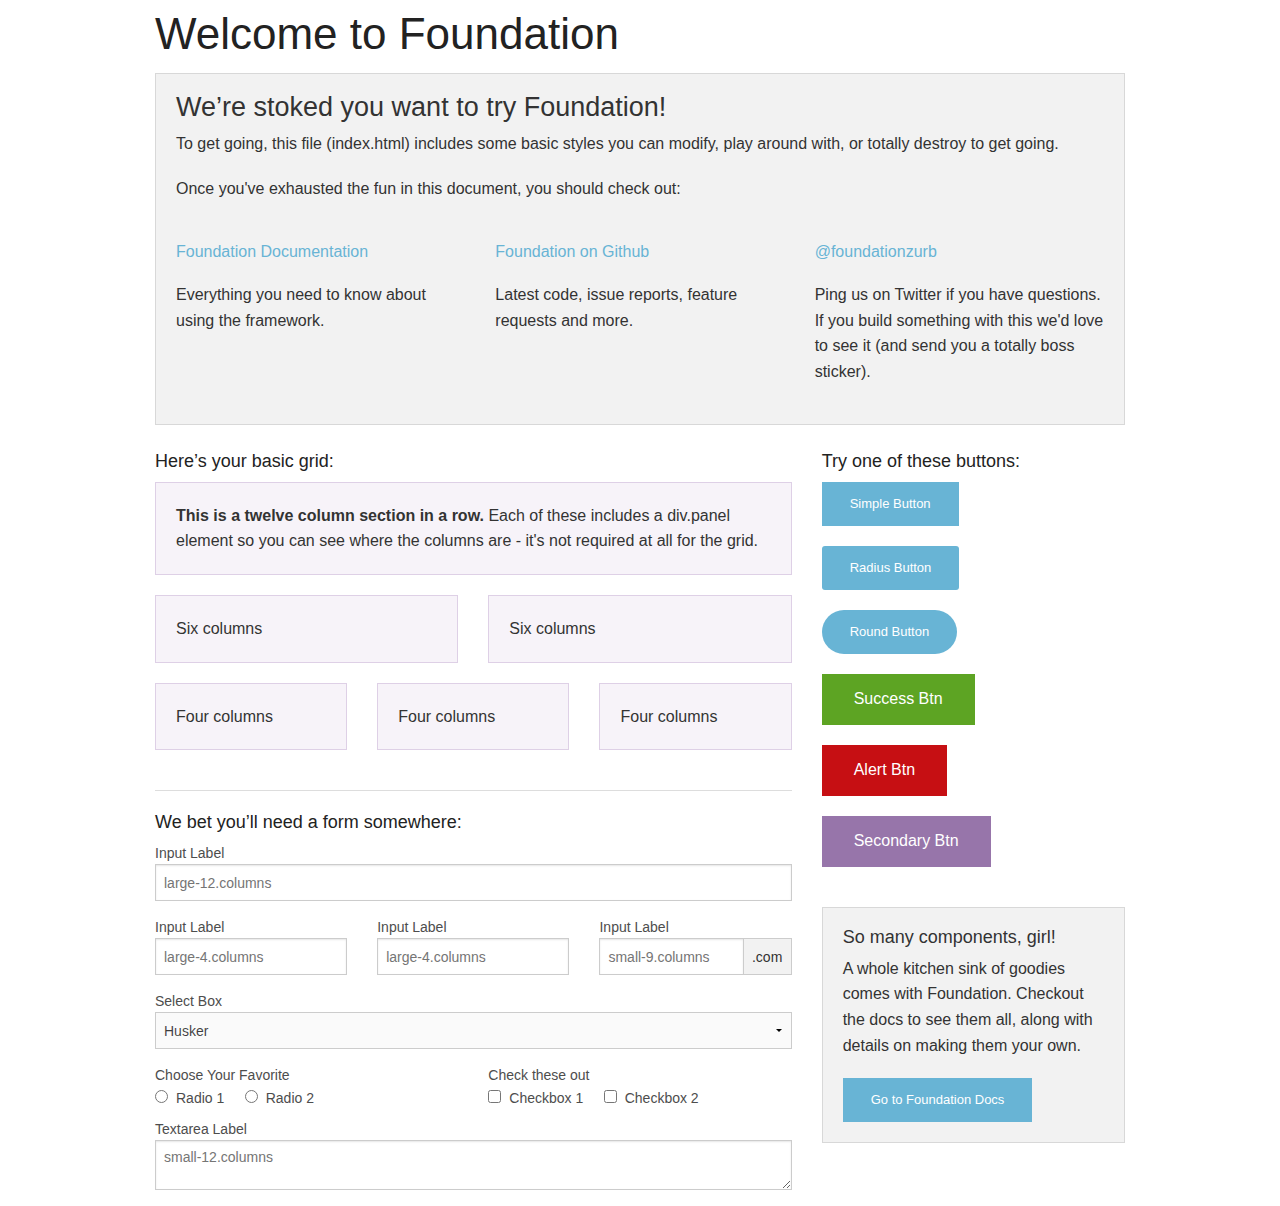
<file: foundation/index.html>
<!doctype html>
<html class="no-js" lang="en">
  <head>
    <meta charset="utf-8" />
    <meta name="viewport" content="width=device-width, initial-scale=1.0" />
    <title>Foundation | Welcome</title>
    <link rel="stylesheet" href="css/foundation.css" />
    <script src="js/vendor/modernizr.js"></script>
  </head>
  <body>
    
    <div class="row">
      <div class="large-12 columns">
        <h1>Welcome to Foundation</h1>
      </div>
    </div>
    
    <div class="row">
      <div class="large-12 columns">
      	<div class="panel">
	        <h3>We&rsquo;re stoked you want to try Foundation! </h3>
	        <p>To get going, this file (index.html) includes some basic styles you can modify, play around with, or totally destroy to get going.</p>
	        <p>Once you've exhausted the fun in this document, you should check out:</p>
	        <div class="row">
	        	<div class="large-4 medium-4 columns">
	    		<p><a href="http://foundation.zurb.com/docs">Foundation Documentation</a><br />Everything you need to know about using the framework.</p>
	    	</div>
	        	<div class="large-4 medium-4 columns">
	        		<p><a href="http://github.com/zurb/foundation">Foundation on Github</a><br />Latest code, issue reports, feature requests and more.</p>
	        	</div>
	        	<div class="large-4 medium-4 columns">
	        		<p><a href="http://twitter.com/foundationzurb">@foundationzurb</a><br />Ping us on Twitter if you have questions. If you build something with this we'd love to see it (and send you a totally boss sticker).</p>
	        	</div>        
					</div>
      	</div>
      </div>
    </div>

    <div class="row">
      <div class="large-8 medium-8 columns">
        <h5>Here&rsquo;s your basic grid:</h5>
        <!-- Grid Example -->

        <div class="row">
          <div class="large-12 columns">
            <div class="callout panel">
              <p><strong>This is a twelve column section in a row.</strong> Each of these includes a div.panel element so you can see where the columns are - it's not required at all for the grid.</p>
            </div>
          </div>
        </div>
        <div class="row">
          <div class="large-6 medium-6 columns">
            <div class="callout panel">
              <p>Six columns</p>
            </div>
          </div>
          <div class="large-6 medium-6 columns">
            <div class="callout panel">
              <p>Six columns</p>
            </div>
          </div>
        </div>
        <div class="row">
          <div class="large-4 medium-4 small-4 columns">
            <div class="callout panel">
              <p>Four columns</p>
            </div>
          </div>
          <div class="large-4 medium-4 small-4 columns">
            <div class="callout panel">
              <p>Four columns</p>
            </div>
          </div>
          <div class="large-4 medium-4 small-4 columns">
            <div class="callout panel">
              <p>Four columns</p>
            </div>
          </div>
        </div>
        
        <hr />
                
        <h5>We bet you&rsquo;ll need a form somewhere:</h5>
        <form>
				  <div class="row">
				    <div class="large-12 columns">
				      <label>Input Label</label>
				      <input type="text" placeholder="large-12.columns" />
				    </div>
				  </div>
				  <div class="row">
				    <div class="large-4 medium-4 columns">
				      <label>Input Label</label>
				      <input type="text" placeholder="large-4.columns" />
				    </div>
				    <div class="large-4 medium-4 columns">
				      <label>Input Label</label>
				      <input type="text" placeholder="large-4.columns" />
				    </div>
				    <div class="large-4 medium-4 columns">
				      <div class="row collapse">
				        <label>Input Label</label>
				        <div class="small-9 columns">
				          <input type="text" placeholder="small-9.columns" />
				        </div>
				        <div class="small-3 columns">
				          <span class="postfix">.com</span>
				        </div>
				      </div>
				    </div>
				  </div>
				  <div class="row">
				    <div class="large-12 columns">
				      <label>Select Box</label>
				      <select>
				        <option value="husker">Husker</option>
				        <option value="starbuck">Starbuck</option>
				        <option value="hotdog">Hot Dog</option>
				        <option value="apollo">Apollo</option>
				      </select>
				    </div>
				  </div>
				  <div class="row">
				    <div class="large-6 medium-6 columns">
				      <label>Choose Your Favorite</label>
				      <input type="radio" name="pokemon" value="Red" id="pokemonRed"><label for="pokemonRed">Radio 1</label>
				      <input type="radio" name="pokemon" value="Blue" id="pokemonBlue"><label for="pokemonBlue">Radio 2</label>
				    </div>
				    <div class="large-6 medium-6 columns">
				      <label>Check these out</label>
				      <input id="checkbox1" type="checkbox"><label for="checkbox1">Checkbox 1</label>
				      <input id="checkbox2" type="checkbox"><label for="checkbox2">Checkbox 2</label>
				    </div>
				  </div>
				  <div class="row">
				    <div class="large-12 columns">
				      <label>Textarea Label</label>
				      <textarea placeholder="small-12.columns"></textarea>
				    </div>
				  </div>
				</form>
      </div>     

      <div class="large-4 medium-4 columns">
			  <h5>Try one of these buttons:</h5>
			  <p><a href="#" class="small button">Simple Button</a><br/>
        <a href="#" class="small radius button">Radius Button</a><br/>
        <a href="#" class="small round button">Round Button</a><br/>            
        <a href="#" class="medium success button">Success Btn</a><br/>
        <a href="#" class="medium alert button">Alert Btn</a><br/>
        <a href="#" class="medium secondary button">Secondary Btn</a></p>           
				<div class="panel">
        	<h5>So many components, girl!</h5>
        	<p>A whole kitchen sink of goodies comes with Foundation. Checkout the docs to see them all, along with details on making them your own.</p>
        	<a href="http://foundation.zurb.com/docs/" class="small button">Go to Foundation Docs</a>          
        </div>
      </div>
    </div>
    
    <script src="js/vendor/jquery.js"></script>
    <script src="js/foundation.min.js"></script>
    <script>
      $(document).foundation();
    </script>
  </body>
</html>
</file>
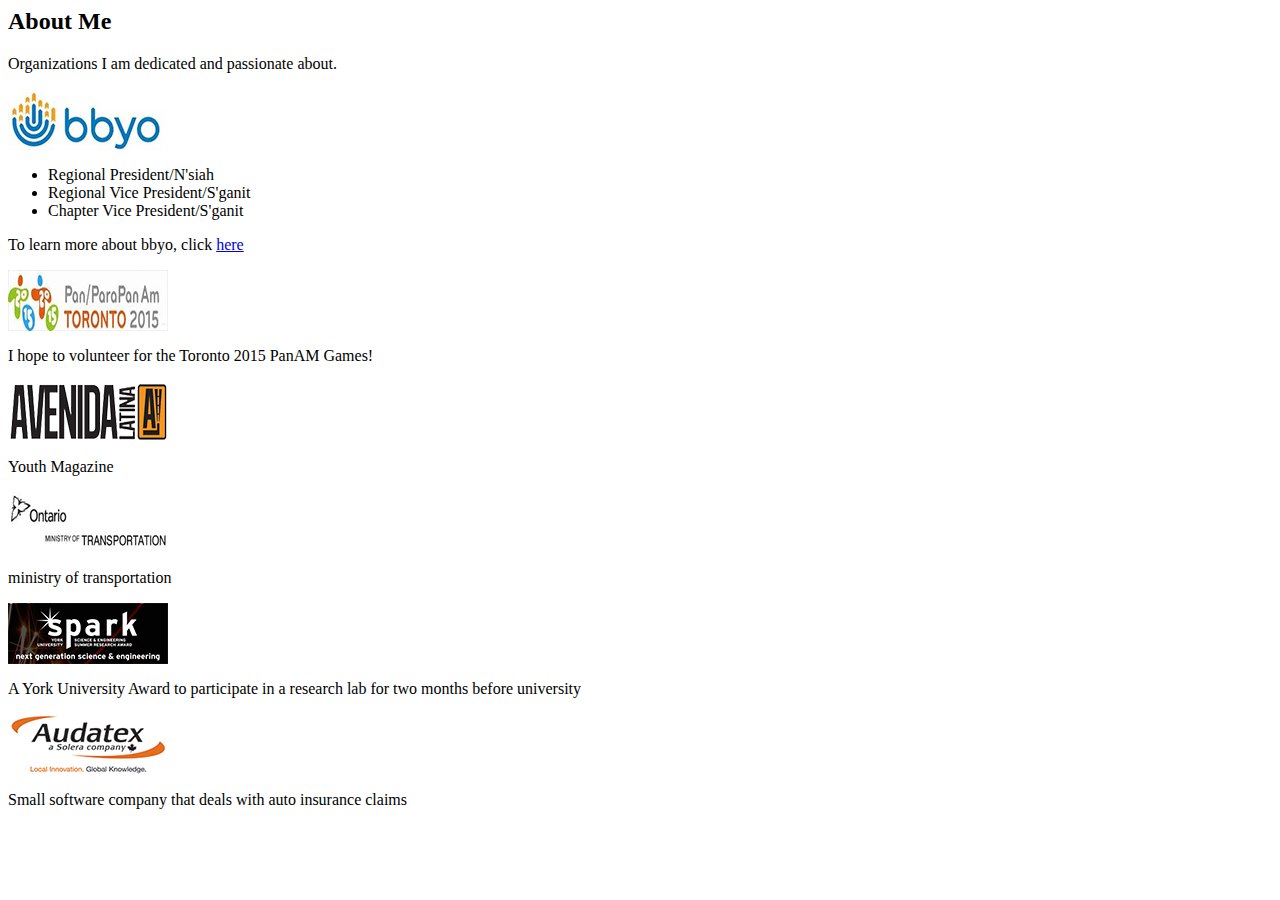
<file: AskMe.html>
<!-- <!doctype html>
<html lang="en">
<head>
    <title>Ask Me</title>
    <link href="css/AskmeStylesheet.css" rel="stylesheet">
    <link type="text/css" rel="stylesheet" href="css/ResumeStylesheet.css">
    <link rel="stylesheet" href="foundation/css/foundation.css">
    <script src="foundation/js/vendor/modernizr.js"></script>
</head>
<body>
    <div class="transparent">
        <h3>Melanie Levy-Hara</h3>
    </div>
    <nav class="top-bar" data-topbar role="navigation">
      <ul class="title-area">
        <li class="name">
          <h1><a href="index.html">My Website!</a></h1>
        </li>
         <!-- Remove the class "menu-icon" to get rid of menu icon. Take out "Menu" to just have icon alone --
        <li class="toggle-topbar menu-icon"><a href="#"><span>Menu</span></a></li>
      </ul>

      <section class="top-bar-section">
        <!-- Left Nav Section --
        <ul class="left">
          <li class="active"><a href="#">About Me</a></li>
          <li class="has-dropdown">
            <a href="Resume.html">Resume</a>
            <ul class="dropdown">
                <li><a href="Resume.html">Qualification Highlights</a></li>
                <li><a href="Resume.html">Co-op Positions</a></li>
                <li><a href="Resume.html">Leadership Positions</a></li>
                <li><a href="Resume.html">Hackathon Projects</a></li> 
            </ul>
          </li>
          <li><a href="#">Contact</a></li>
        </ul>
      </section>
    </nav>
    <div class="">
        <div class=""> -->
            <h2>About Me</h2>
            <p>Organizations I am dedicated and passionate about.</p>
            <div class="row">
                <div class="medium-4 columns">
                    <div class="theme-box4">
                        <div class="hover panel1">
                            <div class="th front">
                                <div class="bbyo">
                                    <img id="resize" src="img/thumbnails/bbyo.jpg">
                                </div>
                            </div>
                            <div class="th back">
                                <div class="bbyo">
                                    <ul>
                                        <li>Regional President/N'siah</li>
                                        <li>Regional Vice President/S'ganit</li>
                                        <li>Chapter Vice President/S'ganit</li>
                                    </ul>
                                    <p>To learn more about bbyo, click <a href="http://bbyo.ca/about/">here</a> </p>
                                </div>
                            </div>
                        </div>
                    </div>
                    <div class="theme-box4">
                        <div class="hover panel1">
                            <div class="th front">
                                <div class="panam">
                                    <img id="resize" src="img/thumbnails/panam.jpg">
                                </div>
                            </div>
                            <div class="th back">
                                <div class="panam">
                                    <p>I hope to volunteer for the Toronto 2015 PanAM Games!</p>
                                </div>
                            </div>
                        </div>
                    </div>
                </div>
                <div class="medium-4 columns">
                    <div class="theme-box4">
                        <div class="hover panel1">
                            <div class="th front">
                                <div class="avenida">
                                    <img id="resize" src="img/thumbnails/avenida.jpg">
                                </div>
                            </div>
                            <div class="th back">
                                <div class="avenida">
                                    <p>Youth Magazine</p>
                                </div>
                            </div>
                        </div>
                    </div>
                    <div class="theme-box4">
                        <div class="hover panel1">
                            <div class="th front">
                                <div class="mto">
                                    <img id="resize" src="img/thumbnails/mto.jpg">
                                </div>
                            </div>
                            <div class="th back">
                                <div class="mto">
                                    <p>ministry of transportation</p>
                                </div>
                            </div>
                        </div>
                    </div>
                </div>
                <div class="row">
                    <div class="medium-4 columns">
                        <div class="theme-box4">
                            <div class="hover panel1">
                                <div class="th front">
                                    <div class="spark">    
                                        <img id="resize" src="img/thumbnails/spark.jpg">
                                    </div>
                                </div>
                                <div class="th back">
                                    <div>
                                        <div class="spark">
                                            <p>A York University Award to participate in a research lab for two months before university</p>
                                        </div>
                                    </div>
                                </div>
                            </div>
                        </div>
                        <div class="theme-box4">
                            <div class="hover panel1">
                                <div class="th front">
                                    <div class="audatex">
                                        <img id="resize" src="img/thumbnails/audatex.jpg">
                                    </div>
                                </div>
                                <div class="th back">
                                    <div class="audatex">
                                        <p>Small software company that deals with auto insurance claims</p>
                                    </div>
                                </div>
                            </div>
                        </div>
                    </div> 
                </div>
            </div>
       <!--  </div>
    </div>
    
    <script src="foundation/js/vendor/jquery.js"></script>
    
</body>
</html> -->
</file>
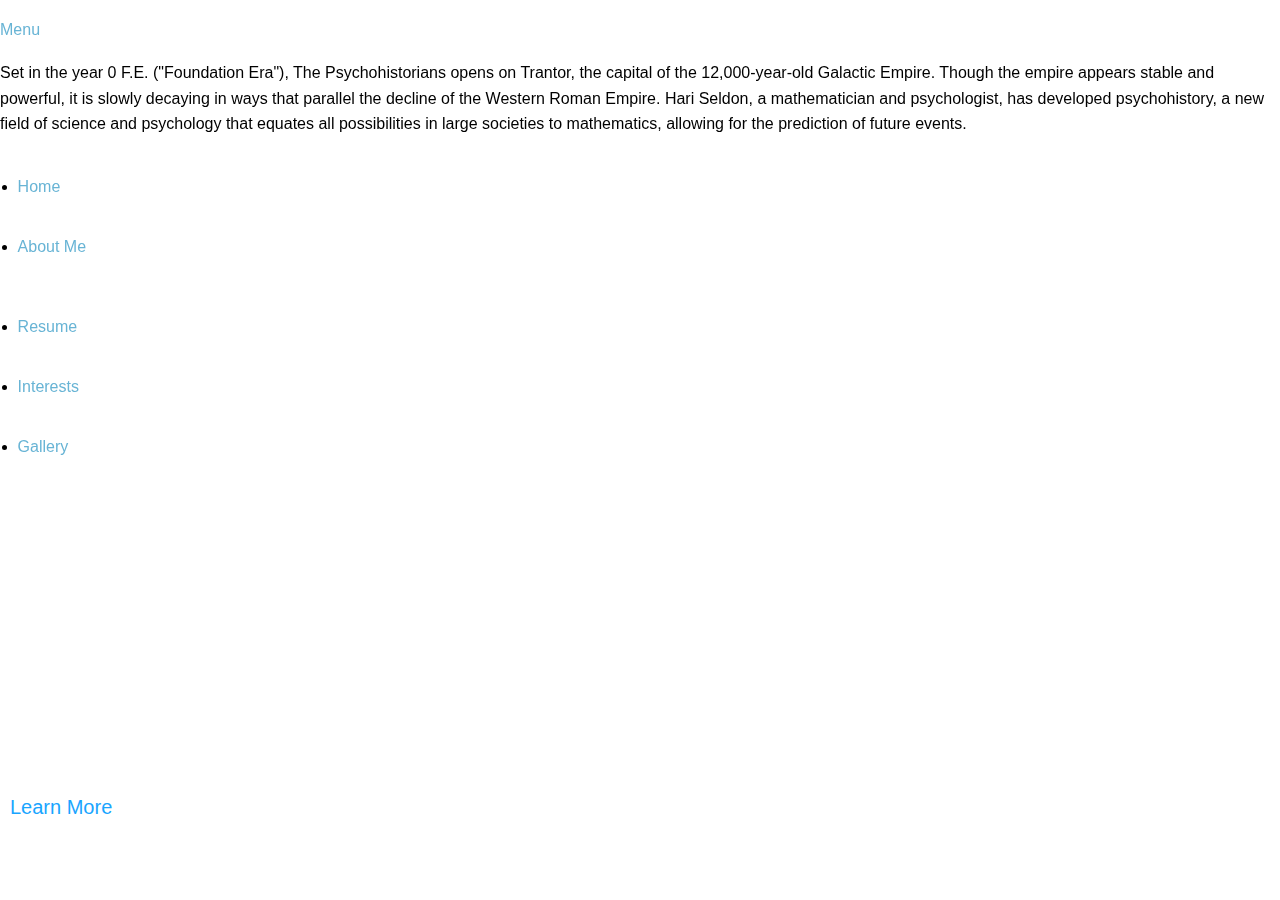
<file: home2.html>
<!DOCTYPE html>
<html>

<head>
	<title> Home </title>
	<link rel="stylesheet" href="css/main.css">
	<link href='http://fonts.googleapis.com/css?family=Oswald:400,300' rel='stylesheet'>
	<link href="foundation/css/foundation.css" rel="stylesheet">
	<script src="foundation/js/vendor/modernizr.js"></script>	
</head>

 <body>
	 <div class="off-canvas-wrap" data-offcanvas>
	  <div class="inner-wrap">

	    <a class="left-off-canvas-toggle" href="#">Menu</a>

	    <!-- Off Canvas Menu -->
	    <aside class="left-off-canvas-menu">
	        <!-- whatever you want goes here -->
	        <ul>
	          <li><a href="#">Item 1</a></li>
	        ...
	        </ul>
	    </aside>

	    <!-- main content goes here -->
	    <p>Set in the year 0 F.E. ("Foundation Era"), The Psychohistorians opens on Trantor, the capital of the 12,000-year-old Galactic Empire. Though the empire appears stable and powerful, it is slowly decaying in ways that parallel the decline of the Western Roman Empire. Hari Seldon, a mathematician and psychologist, has developed psychohistory, a new field of science and psychology that equates all possibilities in large societies to mathematics, allowing for the prediction of future events.</p>

	  <!-- close the off-canvas menu -->
	  	<a class="exit-off-canvas"></a>

	  </div>
	</div>
  	<div class="off-canvas-wrap" data-offcanvas>
			  <div class="container">
				<ul class="pull-left">
				  <li><a href="#">Home</a></li>
				  <li><a href="#">About Me</a></li>
				</ul>
				<ul class="pull-right">
				  <li><a href="#">Resume</a></li>
				  <li><a href="#">Interests</a></li>
				  <li><a href="#">Gallery</a></li>
				</ul>
			  </div>
			</div>
		</div>
	</div>


	<div class="jumbotron2">
		<div class="container">
			<h1>Melanie Levy-Hara</h1>
			<p>Student at the University of Waterloo for Systems Design Engineering</p>
			<a href="#">Learn More</a>
		</div>
	</div>

	<div class="jumbotron">
	</div>
<!-- 	<div class="learn-more">
	  <div class="container">
		<div class="row">
		  <div class="col-md-4">
			<h3>Resume</h3>
			<p>Find out about my co-op experiences through UWaterloo Engineering and other leadership positions.</p>
			<p><a href="#">See my Resume!</a></p>
		  </div>
		  <div class="col-md-4">
			<h3>Interests</h3>
			<p>Learn about my interests and projects I have worked on outside of school.</p>
			<p><a href="#">Learn more about my projects!</a></p>
		  </div>
		  <div class="col-md-4">
			<h3>Gallery</h3>
			<p>Look at photos of places I have travelled throughout the years.</p>
			<p><a href="#">See travel photos!</a></p>
		  </div>
		</div>
	  </div>
	</div> -->
	
	<script src="foundation/js/vendor/jquery.js"></script>
	<script src="foundation/js/vendor/fastclick.js"></script>
	<script src="foundation/js/foundation/foundation.js"></script>
	<script src="foundation/js/foundation/foundation.abide.js"></script>
	<script src="foundation/js/foundation/foundation.accordion.js"></script>
	<script src="foundation/js/foundation/foundation.alert.js"></script>
	<script src="foundation/js/foundation/foundation.clearing.js"></script>
	<script src="foundation/js/foundation/foundation.dropdown.js"></script>
	<script src="foundation/js/foundation/foundation.equalizer.js"></script>
	<script src="foundation/js/foundation/foundation.interchange.js"></script>
	<script src="foundation/js/foundation/foundation.joyride.js"></script>
	<script src="foundation/js/foundation/foundation.magellan.js"></script>
	<script src="foundation/js/foundation/foundation.offcanvas.js"></script>
	<script src="foundation/js/foundation/foundation.reveal.js"></script>	
	<script src="foundation/js/foundation/foundation.slider.js"></script>
	<script src="foundation/js/foundation/foundation.tab.js"></script>
	<script src="foundation/js/foundation/foundation.tooltip.js"></script>
	<script src="foundation/js/foundation/foundation.topbar.js"></script>
	<script>
 		$(document).foundation();
	</script>
  </body>



</html>
</file>
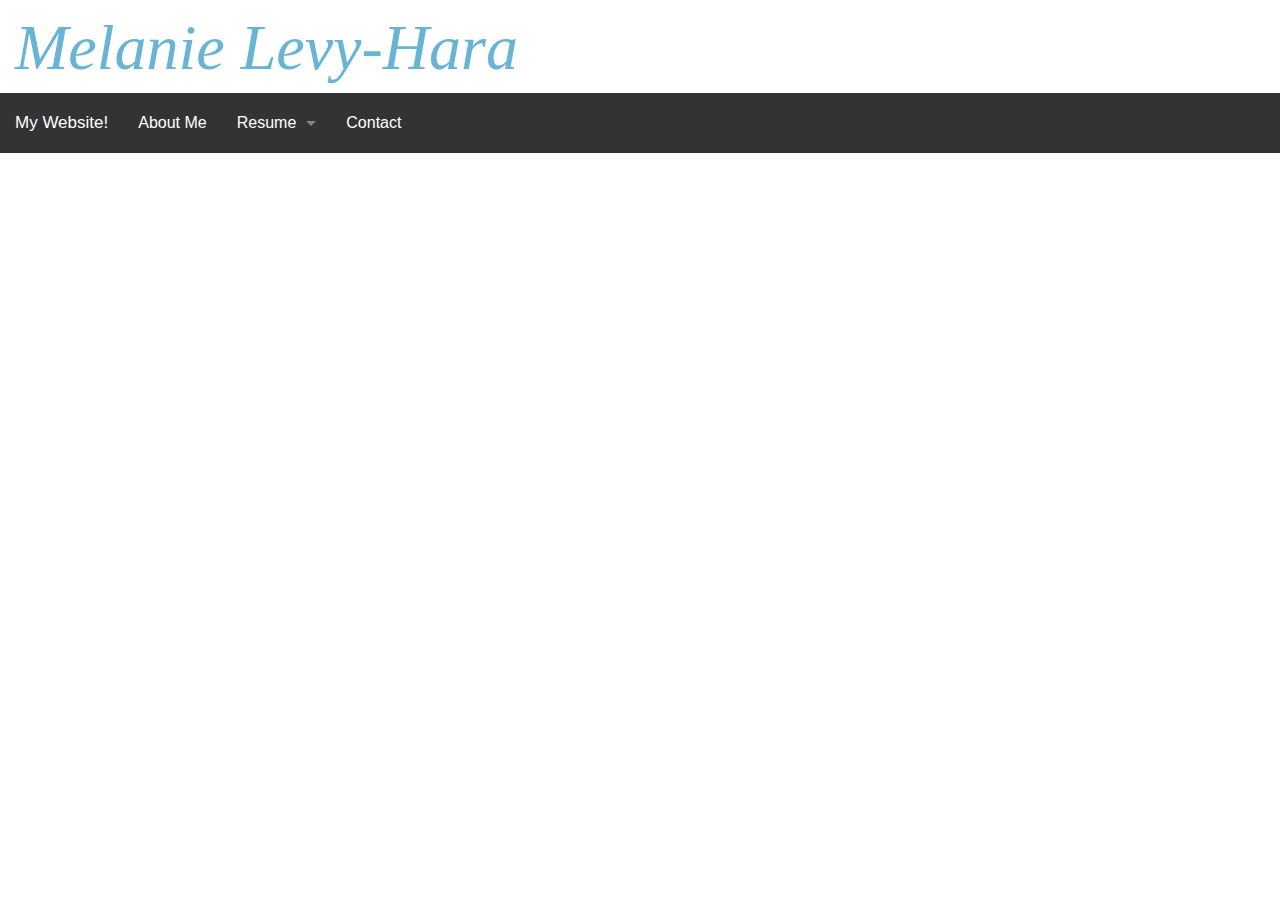
<file: index - Copy.html>
<!doctype html>
<html class="no-js" lang="en" ng-app="myApp">
  <head>
    <meta charset="utf-8" />
    <meta name="viewport" content="width=device-width, initial-scale=1.0" />
    <title>Melanie's Personal Website</title>
    <link type="text/css" rel="stylesheet" href="css/ResumeStylesheet.css">
    <link rel="stylesheet" href="foundation/css/foundation.css">
    <link href="css/AskmeStylesheet.css" rel="stylesheet">
    <script src="foundation/js/vendor/modernizr.js"></script>
    <script type="text/javascript" src="js/angular/angular.js"></script>
    <script type="text/javascript" src="js/ui-router/release/angular-ui-router.min.js"></script>
    <script type="text/javascript" src="js/app.js"></script>
  </head>
  <body>
    <div class="transparent">
        <h3>Melanie Levy-Hara</h3>
    </div>
        <nav class="top-bar" data-topbar role="navigation">
        <ul class="title-area">
          <li class="name">
            <h1>
              <a ui-sref="state1">My Website!</a>
            </h1>
          </li>
           <!-- Remove the class "menu-icon" to get rid of menu icon. Take out "Menu" to just have icon alone -->
          <li class="toggle-topbar menu-icon"><a href="#"><span>Menu</span></a></li>
        </ul>

        <section class="top-bar-section">
          <!-- Left Nav Section -->
          <ul class="left">
            <li>
              <a ui-sref="state2">About Me</a>
            </li>
            <li class="has-dropdown">
              <a ui-sref="state3">Resume</a>
              <ul class="dropdown">
                <li><a ui-sref="state3">Qualification Highlights</a></li>
                <li><a ui-sref="state3">Co-op Positions</a></li>
                <li><a ui-sref="state3">Leadership Positions</a></li>
                <li><a ui-sref="state3">Hackathon Projects</a></li>
              </ul>
            </li>
            <li>
              <a ui-sref="state4">Contact</a>
            </li>
          </ul>
        </section>
      </nav>
      <div ui-view></div>
    <script src="foundation/js/vendor/jquery.js"></script>
    <script type="text/javascript" src="js/AskMe.js"></script>
    <script src="foundation/js/foundation/foundation.js"></script>
    <script src="foundation/js/foundation/foundation.accordion.js"></script>
    <script>
      $(document).foundation();
    </script>
  </body>
</html>
</file>
<file: css/AskmeStylesheet.css>
.theme-box4{
    width:333px;
    height:133px;
    background: rgba(0,0,0,0.2);
    border: 5px solid transparent;
}
.theme-box4 .panel1{
    width:90%;
    height: 90%;
    font-size: .8em;   
    -webkit-perspective: 600px;
    -moz-perspective: 600px;
    
}

/* -- make sure to declare a default for every property that you want animated -- */
/* -- general styles, including Y axis rotation -- */
.panel1 .front {
    margin: 5%;
    position: absolute;
    z-index: 900;
    width: inherit;
    height: inherit;
    text-align: center;
    -webkit-transform: rotateX(0deg) rotateY(0deg);
    -webkit-transform-style: preserve-3d;
    -webkit-backface-visibility: hidden;
    -moz-transform: rotateX(0deg) rotateY(0deg);
    -moz-transform-style: preserve-3d;
    -moz-backface-visibility: hidden;
    /* -- transition is the magic sauce for animation -- */
    -o-transition: all .4s ease-in-out;
    -ms-transition: all .4s ease-in-out;
    -moz-transition: all .4s ease-in-out;
    -webkit-transition: all .4s ease-in-out;
    transition: all .4s ease-in-out;
}
.panel1.flip .front {
    z-index: 900;
    -webkit-transform: rotateY(180deg);
    -moz-transform: rotateY(180deg);
}
.panel1 .back {
    margin:5%;
    position: absolute;
    z-index: 800;
    width: inherit;
    height: inherit;
    -webkit-transform: rotateY(-180deg);
    -webkit-transform-style: preserve-3d;
    -webkit-backface-visibility: hidden;

    -moz-transform: rotateY(-180deg);
    -moz-transform-style: preserve-3d;
    -moz-backface-visibility: hidden;
    /* -- transition is the magic sauce for animation -- */
    -o-transition: all .4s ease-in-out;
    -ms-transition: all .4s ease-in-out;
    -moz-transition: all .4s ease-in-out;
    -webkit-transition: all .4s ease-in-out;
    transition: all .4s ease-in-out;
}
.panel1.flip .back {
    z-index: 1000;
    -webkit-transform: rotateX(0deg) rotateY(0deg);
    -moz-transform: rotateX(0deg) rotateY(0deg);
}
    
 #resize{
 	display:block;
 	height: 100%;
 	width: 100%;		 	
    text-align: center;
    position: relative;
 }

 .th div{
 	font-size: 16px;
 	font-family: cursive;
 	color: #27252C;	
    text-align: center;
 }
</file>
<file: css/ResumeStylesheet.css>
/*@font-face{
    font-family: elephant;
    src: url("../fonts/elephant.ttf");
}*/
body {
  padding-top: 60px;
  padding-bottom: 40px;
}
.transparent{
    background-color: transparent;
    width:780px;
    height:90px;
    padding-left:15px;
}
.transparent h3{
    color: #68b4d5;
    font-family: elephant;
    font-size: 4em;
    font-style: italic;
}
.transparent2{
    height:20px;
    width:420px;
    background-color:transparent;
}
.theme-box1{
    width:420px;
    height:630px;
    background: rgba(0,0,0,0.2);
}
.theme-box1 img{
    width:90%;
    height: 90%;
    margin: 5%;
}
.theme-box2{
    width: 420px;
    height: 331.25px;
    background: rgba(0,0,0,0.2);     
}
.theme-box2 img{
    width:80%;
    height: 80%;
    margin: 10%;
}
.theme-box3{
    width: 420px;
    height: 280px;
    background: rgba(0,0,0,0.2);     
}
.theme-box3 img{
    width:80%;
    height: 80%;
    margin-top: 8%;
    margin-left: 10%;
}
.large-12{
    margin: 5%;
}
</file>
<file: css/main.css>
.nav a {
  color: #5a5a5a;
  font-size: 11px;
  font-weight: bold;
  padding: 10px;
  text-transform: uppercase;
}

.nav ul{
	margin: 2px;
	display: inline;
}

.nav li {
  display: inline;
  margin: 2px;
}

.jumbotron {
  background-image:url('https://c1.staticflickr.com/5/4055/5134434028_0d3c753733_z.jpg');
  background-repeat: no-repeat;
}

.jumbotron2 .container {
  position: relative;
  top:150px;
  margin-left: 10px;
}

.jumbotron2 .container h1 {
  font-size: 48px;  
  font-family: 'Shift', sans-serif;
  font-weight: bold;
  color: #fff;
}

.jumbotron2 p {
  font-size: 20px;
  color: #fff;
}
.jumbotron2 a {
  font-size: 20px;
  color: #19A5FF;
}

.learn-more {
  background-color: #f7f7f7;
}

.learn-more h3 {
  font-family: 'Shift', sans-serif;
  font-size: 18px;
  font-weight: bold;
}

.learn-more a {
  color: #00b0ff;
}
</file>
